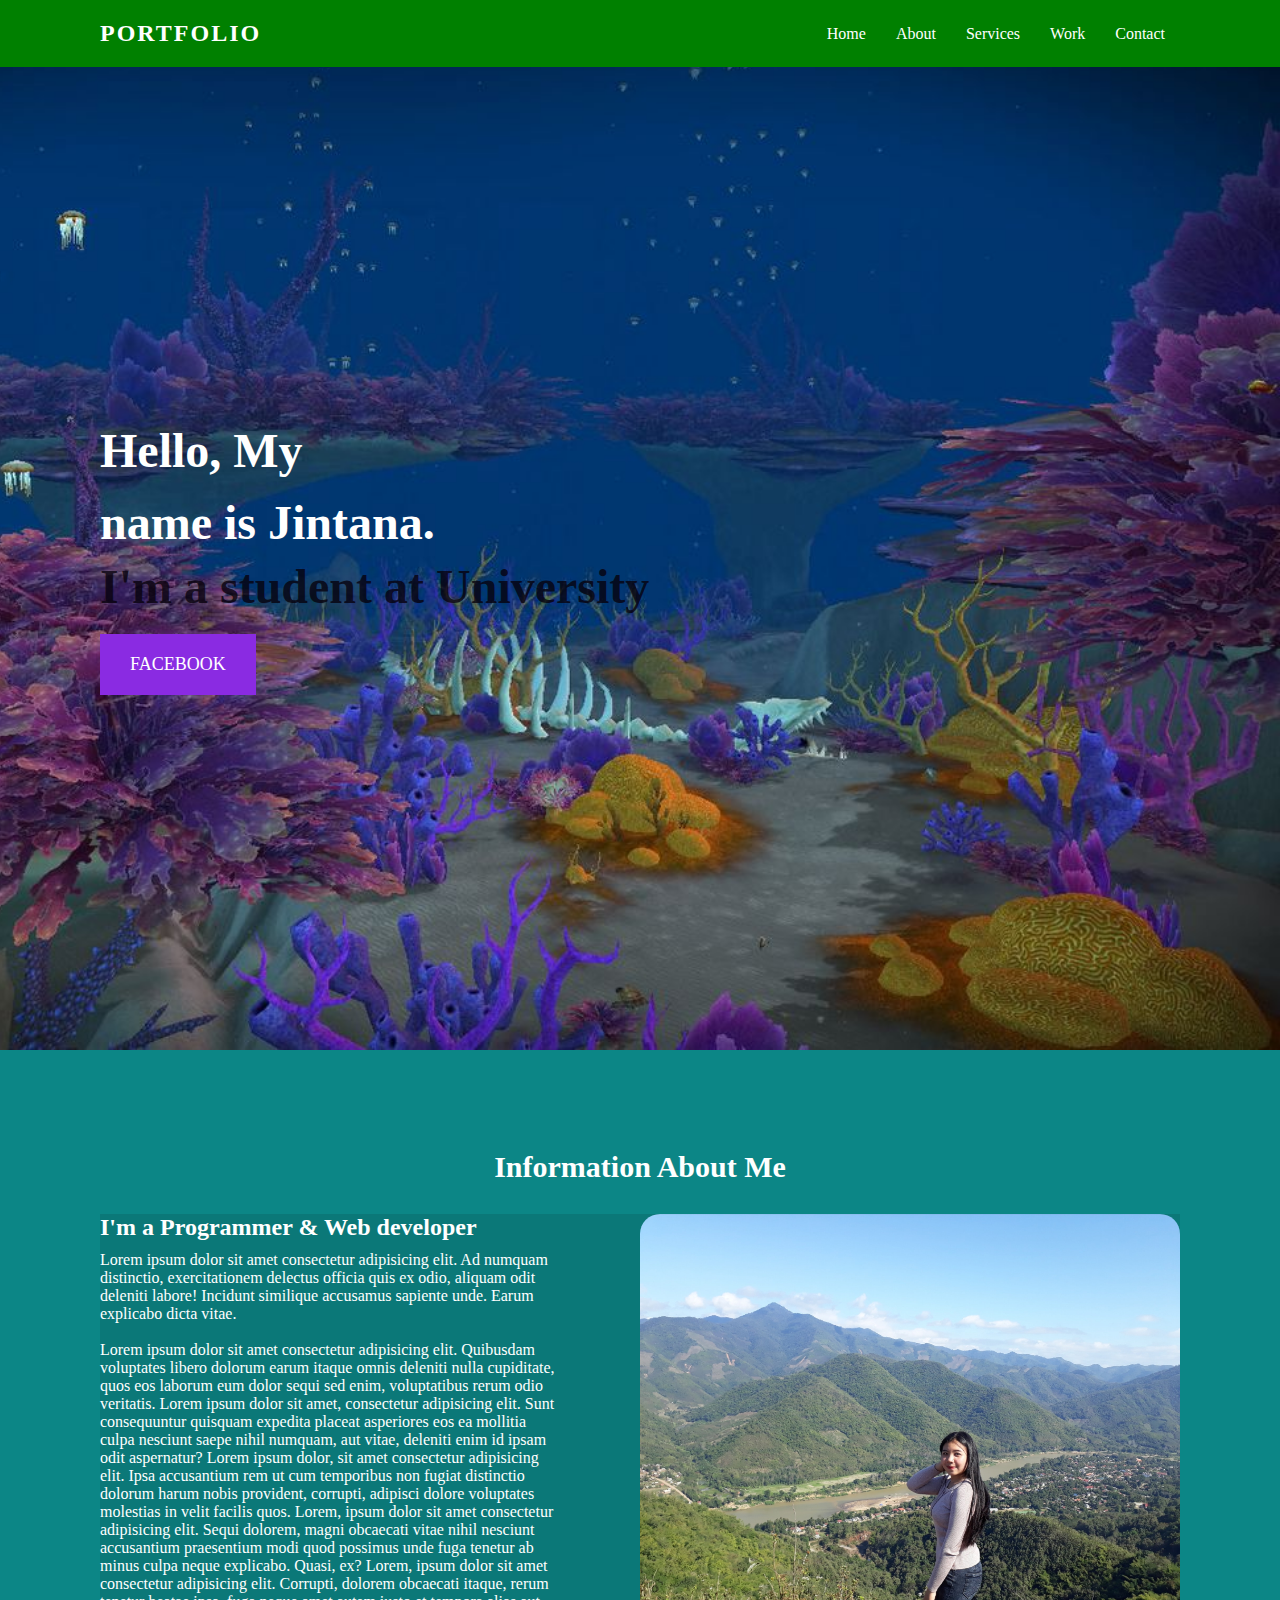
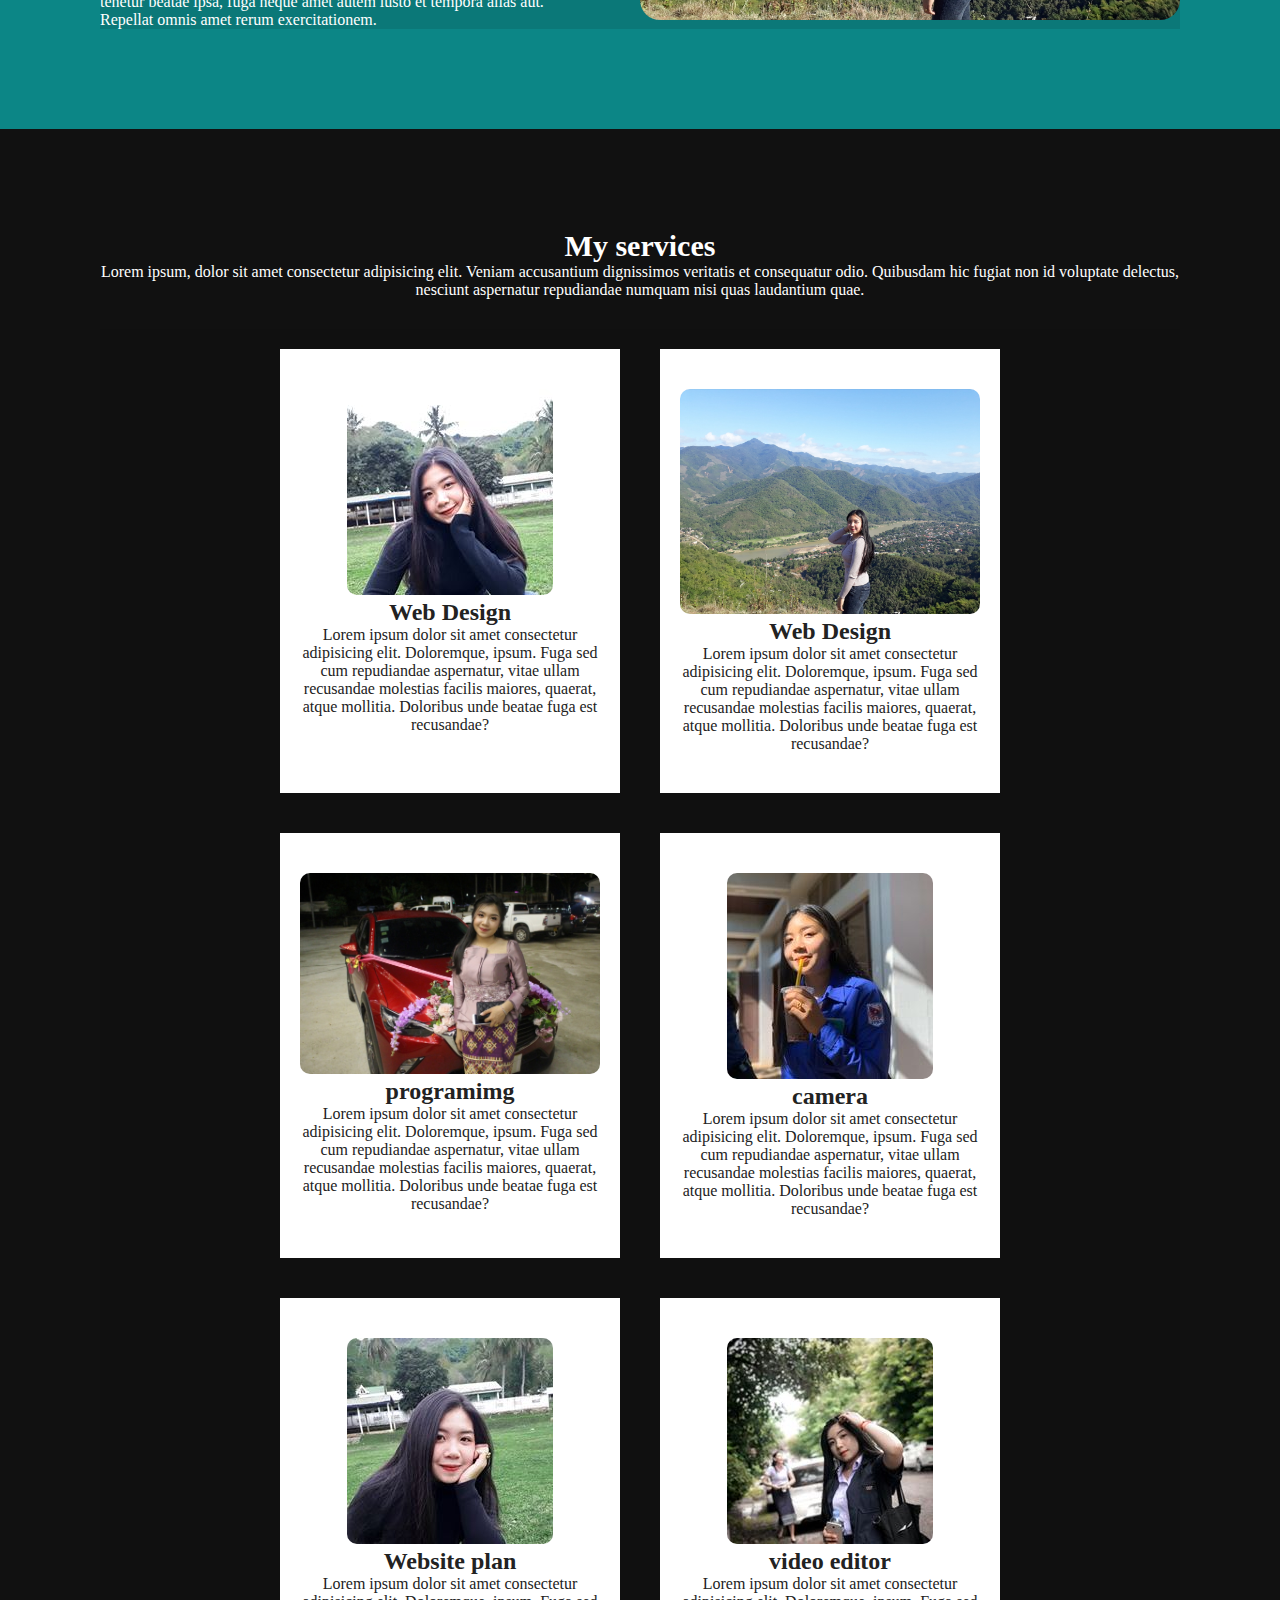
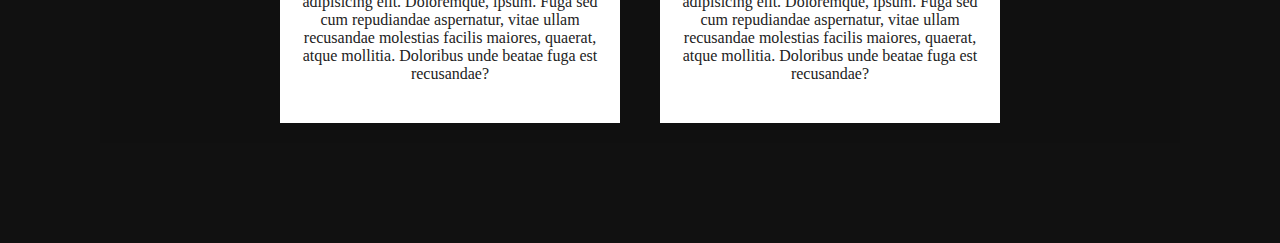
<file: index.html>
<!DOCTYPE html>
<html lang="en">

<head>
    <meta charset="UTF-8">
    <meta name="viewport" content="width=device-width, initial-scale=1.0">
    <link rel="stylesheet" href="sty.css">
    <title>portflio</title>
</head>

<body>
    <header>
        <a href="#" class="logo">Portfolio</a>
        <div class="toggle">
            <ul>
                <li><a href="#">Home</a></li>
                <li><a href="jintana.html">About</a></li>
                <li><a href="#">Services</a></li>
                <li><a href="#">Work</a></li>
                <li><a href="contact.html" target="_blank">Contact</a></li>
            </ul>
        </div>
    </header>
    <section class="banner">
        <div class="textbx">
            <h2>Hello, My<br><span> name is Jintana.</span></h2>
            <h3>I'm a student at University</h3>
            <a href="#" target="_blank" class="btn">facebook</a>
        </div>
    </section>
    <section class="about" id="about" >
        <div class="heading">
            <h2>Information About Me </h2>
        </div>
        <div class="content">
            <div class="contentBx">
                <h3>I'm a Programmer & Web developer</h3>
                <p>Lorem ipsum dolor sit amet consectetur adipisicing elit. Ad numquam distinctio, exercitationem
                    delectus officia quis ex odio, aliquam odit deleniti labore! Incidunt similique accusamus sapiente
                    unde. Earum explicabo dicta vitae.<br><br>
                    Lorem ipsum dolor sit amet consectetur adipisicing elit. Quibusdam voluptates libero dolorum earum
                    itaque omnis deleniti nulla cupiditate, quos eos laborum eum dolor sequi sed enim, voluptatibus
                    rerum odio veritatis.
                    Lorem ipsum dolor sit amet, consectetur adipisicing elit. Sunt consequuntur quisquam expedita
                    placeat asperiores eos ea mollitia culpa nesciunt saepe nihil numquam, aut vitae, deleniti enim id
                    ipsam odit aspernatur?
                    Lorem ipsum dolor, sit amet consectetur adipisicing elit. Ipsa accusantium rem ut cum temporibus non
                    fugiat distinctio dolorum harum nobis provident, corrupti, adipisci dolore voluptates molestias in
                    velit facilis quos.
                    Lorem, ipsum dolor sit amet consectetur adipisicing elit. Sequi dolorem, magni obcaecati vitae nihil
                    nesciunt accusantium praesentium modi quod possimus unde fuga tenetur ab minus culpa neque
                    explicabo. Quasi, ex?
                    Lorem, ipsum dolor sit amet consectetur adipisicing elit. Corrupti, dolorem obcaecati itaque, rerum
                    tenetur beatae ipsa, fuga neque amet autem iusto et tempora alias aut. Repellat omnis amet rerum
                    exercitationem.
                </p>
            </div>
            <div class="w50">
                <img class="imgbb" src="./image of jintana/pic10.jpg " alt="">
            </div>
        </div>
    </section>
    <section class="services" id="Services">
        <div class="heading white">
            <h2>My services</h2>
            <p>Lorem ipsum, dolor sit amet consectetur adipisicing elit. Veniam accusantium dignissimos veritatis et
                consequatur odio. Quibusdam hic fugiat non id voluptate delectus, nesciunt aspernatur repudiandae
                numquam nisi quas laudantium quae.</p>
        </div>
        <div class="content">
            <div class="servicesBx">
                <img src="./image of jintana/94608789_2551162755145952_7072407635688947712_o.jpg" alt="">
                <h2>Web Design</h2>
                <p>Lorem ipsum dolor sit amet consectetur adipisicing elit. Doloremque, ipsum. Fuga sed cum repudiandae
                    aspernatur, vitae ullam recusandae molestias facilis maiores, quaerat, atque mollitia. Doloribus
                    unde beatae fuga est recusandae?</p>
            </div>
            <div class="servicesBx">
                <img src="./image of jintana/pic10.jpg" alt="">
                <h2>Web Design</h2>
                <p>Lorem ipsum dolor sit amet consectetur adipisicing elit. Doloremque, ipsum. Fuga sed cum repudiandae
                    aspernatur, vitae ullam recusandae molestias facilis maiores, quaerat, atque mollitia. Doloribus
                    unde beatae fuga est recusandae?</p>
            </div>
            <div class="servicesBx">
                <img src="./image of jintana/pic12.jpg" alt="">
                <h2>programimg</h2>
                <p>Lorem ipsum dolor sit amet consectetur adipisicing elit. Doloremque, ipsum. Fuga sed cum repudiandae
                    aspernatur, vitae ullam recusandae molestias facilis maiores, quaerat, atque mollitia. Doloribus
                    unde beatae fuga est recusandae?</p>
            </div>
            <div class="servicesBx">
                <img src="./image of jintana/80388905_2441783049417257_4231814212843732992_n.jpg" alt="">
                <h2>camera</h2>
                <p>Lorem ipsum dolor sit amet consectetur adipisicing elit. Doloremque, ipsum. Fuga sed cum repudiandae
                    aspernatur, vitae ullam recusandae molestias facilis maiores, quaerat, atque mollitia. Doloribus
                    unde beatae fuga est recusandae?</p>
            </div>
            <div class="servicesBx">
                <img src="./image of jintana/94703080_2551162108479350_8704866035645284352_o.jpg" alt="">
                <h2>Website plan</h2>
                <p>Lorem ipsum dolor sit amet consectetur adipisicing elit. Doloremque, ipsum. Fuga sed cum repudiandae
                    aspernatur, vitae ullam recusandae molestias facilis maiores, quaerat, atque mollitia. Doloribus
                    unde beatae fuga est recusandae?</p>
            </div>
            <div class="servicesBx">
                <img src="./image of jintana/104723466_2596612823934278_2792398026189634740_o.jpg" alt="">
                <h2>video editor</h2>
                <p>Lorem ipsum dolor sit amet consectetur adipisicing elit. Doloremque, ipsum. Fuga sed cum repudiandae
                    aspernatur, vitae ullam recusandae molestias facilis maiores, quaerat, atque mollitia. Doloribus
                    unde beatae fuga est recusandae?</p>
            </div>
        </div>
    </section>
</body>

</html>
</file>
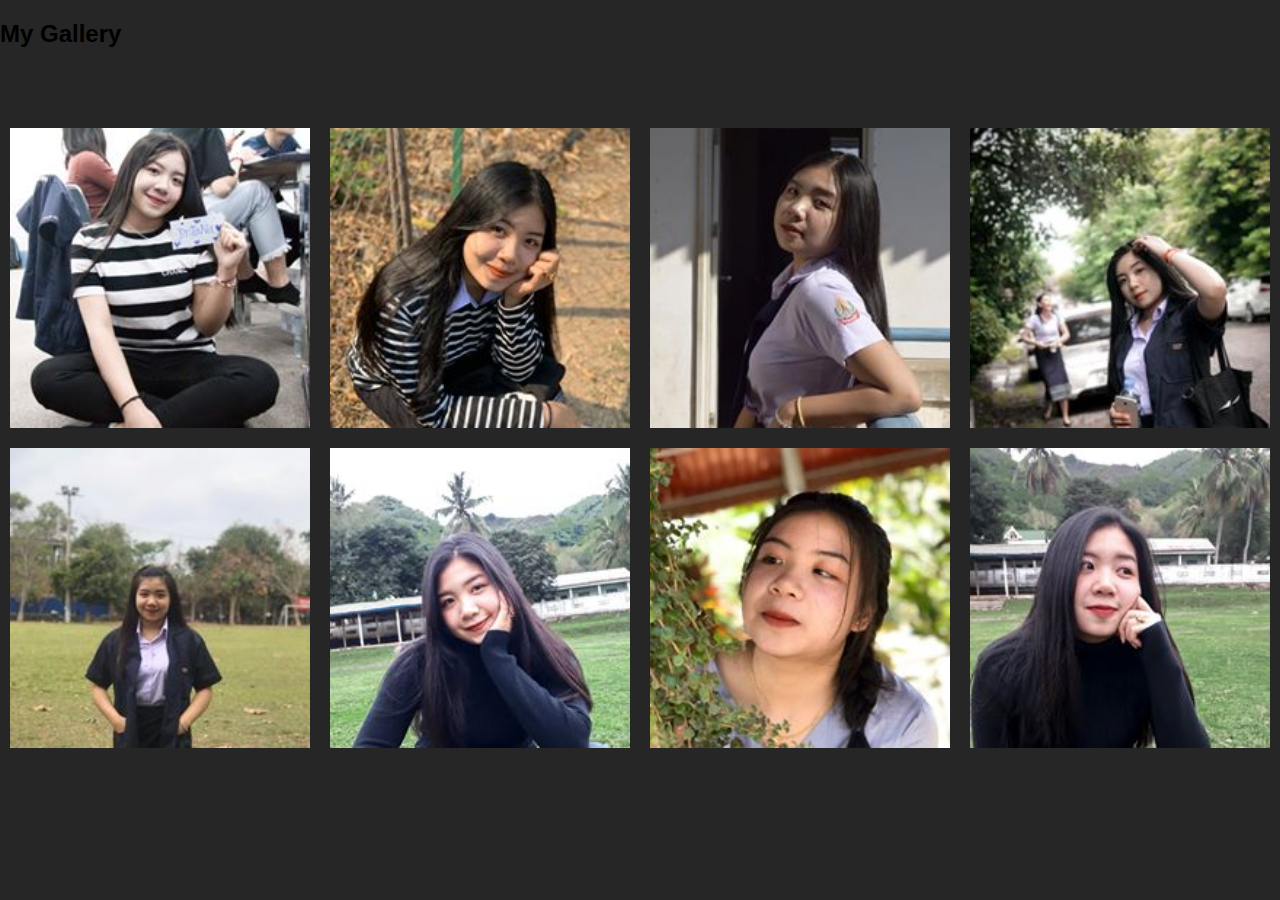
<file: jintana.html>
<!DOCTYPE html>
<html lang="en">

<head>
    <meta charset="UTF-8">
    <meta name="viewport" content="width=device-width, initial-scale=1.0">
    <link rel="stylesheet" href="style.css">
    <title>Document</title>
</head>

<body>
    <div class="text">
        <h2>My Gallery</h2>
    </div>
    <div class="container">
        <div class="box">
            <div class="imgBox">
                <img src="./image of jintana/pic3.jpg" alt="">
            </div>
            <div class="detail">
                <div class="content">
                    <h2>what are you doing?</h2>
                    Lorem ipsum dolor sit amet consectetur adipisicing elit. Eos, voluptates.
                </div>
            </div>
        </div>
        <div class="box">
            <div class="imgBox">
                <img src="./image of jintana/pic4.jpg" alt="">
            </div>
            <div class="detail">
                <div class="content">
                    <h2>what are you doing?</h2>
                    Lorem ipsum dolor sit amet consectetur adipisicing elit. Eos, voluptates.
                </div>
            </div>
        </div>
        <div class="box">
            <div class="imgBox">
                <img src="./image of jintana/pic5.jpg" alt="">
            </div>
            <div class="detail">
                <div class="content">
                    <h2>what are you doing?</h2>
                    Lorem ipsum dolor sit amet consectetur adipisicing elit. Eos, voluptates.
                </div>
            </div>
        </div>
        <div class="box">
            <div class="imgBox">
                <img src="./image of jintana/104723466_2596612823934278_2792398026189634740_o.jpg" alt="">
            </div>
            <div class="detail">
                <div class="content">
                    <h2>what are you doing?</h2>
                    Lorem ipsum dolor sit amet consectetur adipisicing elit. Eos, voluptates.
                </div>
            </div>
        </div>
        <div class="box">
            <div class="imgBox">
                <img src="./image of jintana/88175434_2506774202918141_3110686478523432960_o.jpg" alt="">
            </div>
            <div class="detail">
                <div class="content">
                    <h2>what are you doing?</h2>
                    Lorem ipsum dolor sit amet consectetur adipisicing elit. Eos, voluptates.
                </div>
            </div>
        </div>
        <div class="box">
            <div class="imgBox">
                <img src="./image of jintana/94608789_2551162755145952_7072407635688947712_o.jpg" alt="">
            </div>
            <div class="detail">
                <div class="content">
                    <h2>what are you doing?</h2>
                    Lorem ipsum dolor sit amet consectetur adipisicing elit. Eos, voluptates.
                </div>
            </div>
        </div>
        <div class="box">
            <div class="imgBox">
                <img src="./image of jintana/95317985_2556307611298133_4851081319343456256_o.jpg" alt="">
            </div>
            <div class="detail">
                <div class="content">
                    <h2>what are you doing?</h2>
                    Lorem ipsum dolor sit amet consectetur adipisicing elit. Eos, voluptates.
                </div>
            </div>
        </div>
        <div class="box">
            <div class="imgBox">
                <img src="./image of jintana/94235878_2551162235146004_1910522502619070464_o.jpg" alt="">
            </div>
            <div class="detail">
                <div class="content">
                    <h2>what are you doing?</h2>
                    Lorem ipsum dolor sit amet consectetur adipisicing elit. Eos, voluptates.
                </div>
            </div>
        </div>
     
    </div>
</body>

</html>
</file>
<file: sty.css>
@import url('https://fonts.googleapis.com/css2?family=Poppins:wght@200;300;400;500;600;700;800&display=swap');
*{
    margin: 0;
    padding: 0;
    box-sizing: border-box;
    position: relative;
    font-family: font-family: 'Poppins', sans-serif;
    scroll-behavior: smooth;
}
section{
    padding: 100px;
}
.banner{
    position: relative;
    min-height: 110vh;
    background-image: url(./image/pic1.jpg);
    background-size: cover;
    background-position: right;
    display: flex;
    justify-content: space-between;
    align-items: center;
    margin-top: 60px;
}
.banner h2{
    font-size: 2.0em;
    color: white;
    font-weight: 500;
    line-height: 1.5em;
    
}
.banner h2 {
    font-size: 3em;
    font-weight: 700;
}
.banner h3{
    font-size: 3em;
    color: rgba(7, 1, 12, 0.788);
    font-weight: 700;
}
.btn{
    position: relative;
    background: blueviolet;
    display: inline-block;
    color: #fff;
    margin-top: 20px;
    padding: 20px 30px;
    font-size: 18px;
    text-transform: uppercase;
    text-decoration: none;
    font-weight: 500;
}
header{
    position: fixed;
    top: 0;
    left: 0;
    width: 100%;
    padding: 20px 100px;
    z-index: 1000;
    display: flex;
    justify-content: space-between;
    align-items: center;
    background-color: green;
    transition: 0.4s;
}
header .sticky{
    background-color: #fff;
    padding: 20px 100px;
}
header .logo{
    color: white;
    font-size: 24px;
    text-transform: uppercase;
    text-decoration: none;
    font-weight: 700;
    letter-spacing: 2px;
}
header ul{
    position: relative;
    display: flex;
}
header ul li{
    position: relative;
    list-style: none;
}
header ul li a{
    position: relative;
    display: inline-block;
    margin: 0 15px;
    color: white;
    text-decoration: none;
}
header ul li a:hover{
    color: red;
}
/*.about{
    background: #16293b;
    padding: 100px;
    width: 50%;
}
.heading{
    color: #fff;
    font-size: 30px;
    font-weight: 600;
    letter-spacing: 1px;
    margin-bottom: 10px;
}
.contentBx{
    color: #fff;
    font-size: 16px;
    font-weight: 300;
    letter-spacing: 1px;
}*/
.about{
    background-color: rgb(12, 134, 134);
    background-attachment: fixed;
    background-size: cover;
    background-repeat: no-repeat;
}
.heading{
    width: 100%;
    text-align: center;
    margin-bottom: 30px;
    color: #fff;
    
}
.heading h2{
    font-weight: 600;
    font-size: 30px;
}
.content{
    display: flex;
    justify-content: space-between;
    background-color: rgba(12, 11, 11, 0.111);
    
}
.contentBx{
    padding-right: 30px;
    color: white;
}
.contentBx h3{
    font-size: 24px;
    margin-bottom: 10px;
    color: #fff;
}
.w50{
    min-width: 50%;
    margin-left: 50px;
    
}
img{
    max-width: 100%;
}
.w50 .imgbb{
    border-radius: 20px;
}
.services{
    background: #111;
}
.heading .white{
    color: #fff;
}
.services .content{
    display: flex;
    justify-content: center;
    flex-wrap: wrap;
    flex-direction: row;
}
.services .content .servicesBx{
    padding: 40px 20px;
    background: #fff;
    color: #222;
    max-width: 340px;
    margin: 20px;
    text-align: center;
    transition: 0.5s;
}

.services .content .servicesBx:hover{
    background: rgb(7, 184, 45);
}
.services .content .servicesBx img{
    border-radius: 10px;
}
.work .content{
    display: flex;
    justify-content: space-between;
    flex-wrap: wrap;
    
}
.work .heading h2{
    color: black;
}
.work .content .workBx{
    width: 50%;
    padding: 20px;
} 
.work .content .workBx img{
    max-width: 100%;
}

/*.containerr{
    display: flex;
    justify-content: center;
    align-items: center;
    position: relative;
    width: 1100px;
    display: flex;
    justify-content: center;
    flex-wrap: wrap;
    padding: 30px;
}
.containerr .cardd{
    position: relative;
    max-width: 300px;
    height: 215px;
    margin: 30px 10px;
    padding: 20px 15px;
    display: flex;
    flex-direction: column;
    box-shadow: 0.5px 20px rgba(0, 0, 0, 0.5);
    transition: 0.3s ease-in-out;
}
.containerr .cardd:hover{
    height: 420px;
}
.containerr .cardd .imgbxx{
    position: relative;
    width: 260px;
    height: 260px;
    top: -60;
    left: 20px;
    z-index: 1;
    box-shadow: 0.5px 20px rgba(0, 0, 0, 0.2);
}
.containerr .cardd .imgbxx img{
    max-width: 100%;
    border-radius: 4px;
}
.containerr .cardd .contentt{
    position: relative;
    margin-top: -140px;
    padding: 10px 15px;
    text-align: center;
    color: #111;
    visibility: hidden;
    opacity: 0;
    transition: 0.3s ease-in-out;
}
.containerr .cardd:hover .contentt{
    visibility: visible;
    opacity: 1;
    margin-top: -40;
    transition-delay: 0.3s;
}/
</file>
<file: style.css>
body{
    margin: 0;
    padding: 0;
    background: #262626;
    font-family: 'Franklin Gothic Medium', 'Arial Narrow', Arial, sans-serif;

}

.container{
    width: 1280px;
    margin: 70px auto 0;
    display: flex;
    flex-direction: row;
    flex-wrap: wrap;
}
.container .box{
    position: relative;
    width: 300px;
    height: 300px;
    background: #ff0;
    margin: 10px;
    box-sizing: border-box;
    display: inline-block;
}
.container .box .imgBox{
    position: relative;
    overflow: hidden;
}
.container .box .imgBox img :nth-child(4){
    height: 300px;
}
.container .box .imgBox img{
    width: 100%;
    height: 100%;
    transition: transform 2s;
}
.container .box:hover .imgBox img{
    transform: scale(1.2);
}
.container .box .detail{
    position: absolute;
    top: 10px;
    left: 10px;
    bottom: 10px;
    right: 10px;
    background: rgba(0, 0, 0,.4);
    transform: scaleY(0);
    transition: transform .5%;
    
}
.container .box:hover .detail{
    transform: scaleY(1);
}
.container .box .detail .content{
    position: absolute;
    top: 50%;
    transform: translateY(-50%);
    text-align: center;
    padding: 15px;
    color: #fff;

}
.container .box .detail .content h2{
    margin: 0;
    padding: 0;
    font-size: 20px;
    color: #ff0;
}
.container .box .detail .content p{
    margin: 10px 0 0;
    padding: 0;
}
</file>
